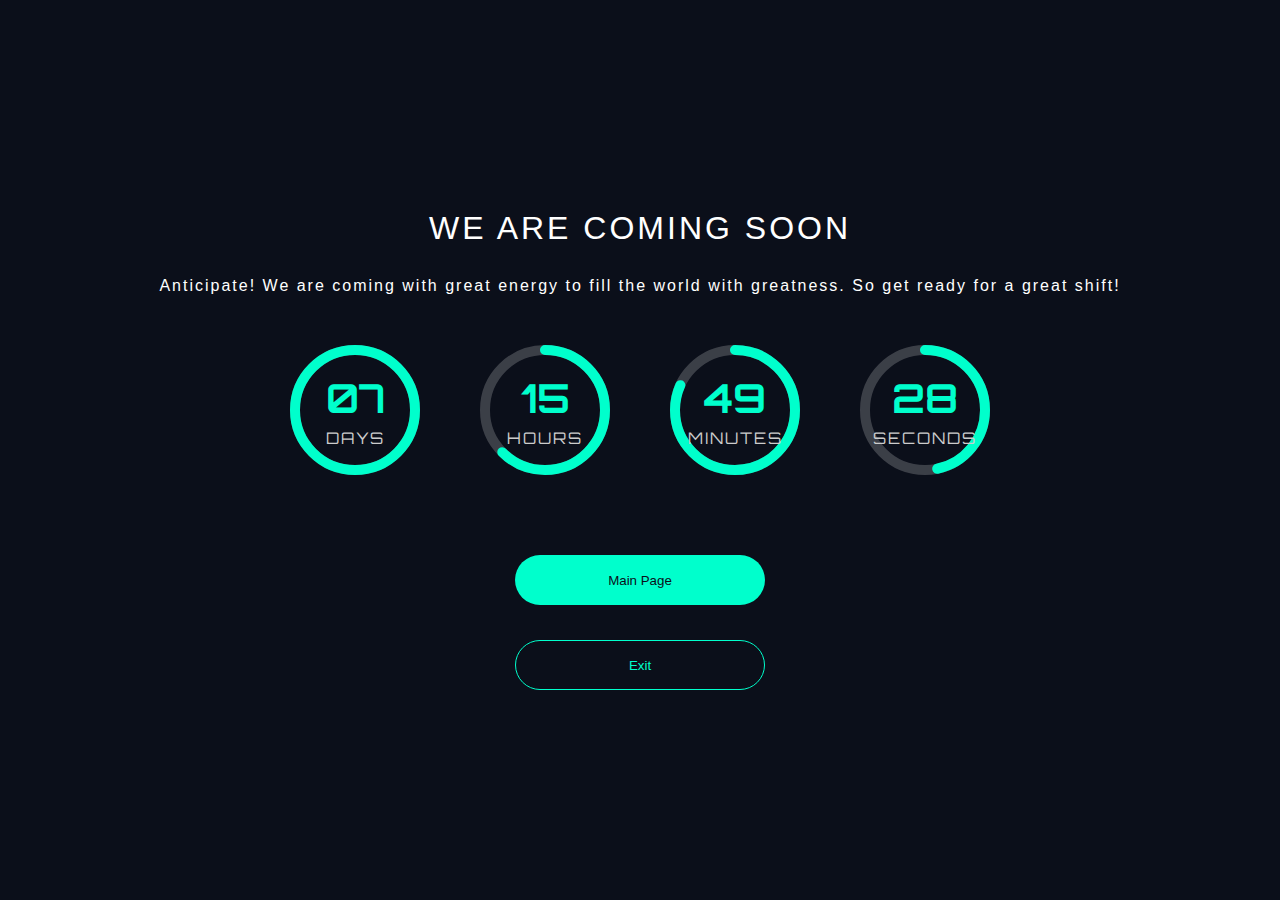
<file: count.html>
<!DOCTYPE html>
<html lang="en">
<head>
    <meta charset="UTF-8">
    <meta name="viewport" content="width=device-width, initial-scale=1.0">
    <meta name="viewport" content="width=device-width, initial-scale=1.0, maximum-scale=1.0, user-scalable=no">
    <title>Launching Countdown</title>
    <link rel="stylesheet" href="count.css">
</head>
<body>
    <div class="countdown-container">
        <h2 class="title">WE ARE COMING SOON</h2>
        <p class="par">Anticipate! We are coming with great energy to fill the world with greatness. So get ready for a great shift!</p>
        <div class="timer">
            <div class="circle-container">
                <svg width="150" height="150">
                    <circle class="bg-circle" cx="75" cy="75" r="60"></circle>
                    <circle class="progress-circle" id="days-circle" cx="75" cy="75" r="60"></circle>
                </svg>
                <div class="content">
                    <h3 id="days">00</h3>
                    <span>DAYS</span> 
                </div>
            </div>
            <div class="circle-container">
                <svg width="150" height="150">
                    <circle class="bg-circle" cx="75" cy="75" r="60"></circle>
                    <circle class="progress-circle" id="hours-circle" cx="75" cy="75" r="60"></circle>
                </svg>
                <div class="content">
                    <h3 id="hours">00</h3>
                    <span class="fap">HOURS</span>
                    </div>
            </div>

            <div class="circle-container">
                <svg width="150" height="150">
                    <circle class="bg-circle" cx="75" cy="75" r="60"></circle>
                    <circle class="progress-circle" id="minutes-circle" cx="75" cy="75" r="60"></circle>
                </svg>
                <div class="content">
                    <h3 id="minutes">00</h3>
                    <span>MINUTES</span>
                </div>
            </div>

            <div class="circle-container">
                <svg width="150" height="150">
                    <circle class="bg-circle" cx="75" cy="75" r="60"></circle>
                    <circle class="progress-circle" id="seconds-circle" cx="75" cy="75" r="60"></circle>
                </svg>
                <div class="content">
                    <h3 id="seconds">00</h3>
                    <span>SECONDS</span>
                </div>
            </div>
        </div>
        <form action="index.html">
            <button class="btn">
                Main Page
            </button><br><br>
        </form>
        <form action="login.html" method="get">
            <button class="btn-02">
                Exit
            </button>
        </form>
    </div>
<script src="count.js"></script>
</body>
</html>
</file>
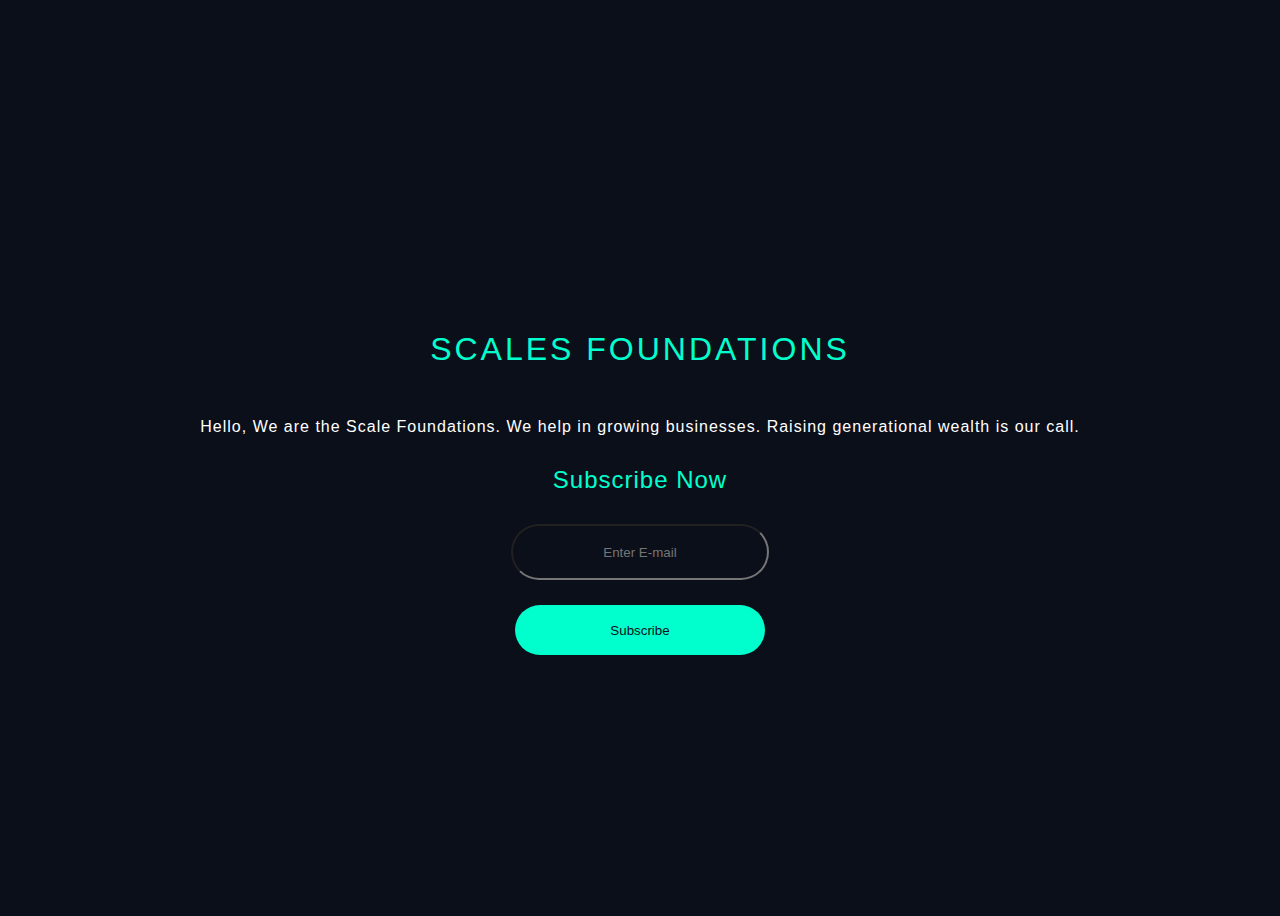
<file: login.html>
<!DOCTYPE html>
<html lang="en">
<head>
    <meta charset="UTF-8">
    <meta name="viewport" content="width=device-width, initial-scale=1.0">
    <meta name="viewport" content="width=device-width, initial-scale=1.0, maximum-scale=1.0, user-scalable=no">
    <title>SignIn</title>
    <link rel="stylesheet" href="login.css">
</head>
<body>
    <div class="log">
        <h2 class="log2">SCALES FOUNDATIONS</h2>
        <p>
            Hello, We are the Scale Foundations. We help in growing businesses. Raising generational wealth is our call.
        </p>
        <h2> Subscribe Now</h2>
        <form action="count.html" method="get">
            <input class="int" placeholder="Enter E-mail" required><br>
            <button  class="bot" type="submit">
                Subscribe
            </button>
        </form>
    </div>
</body>
</html>
</file>
<file: count.css>
@import url('https://fonts.googleapis.com/css2?family=Orbitron:wght@500&display=swap');

* {
    box-sizing: border-box;
    margin: 0;
    padding: 0;
}

body {
    height: 100vh;
    display: flex;
    justify-content: center;
    align-items: center;
    background-color: rgb(11, 15, 26);
    color: #fff;
    font-family: 'Orbitron', sans-serif;
}

.countdown-container {
    text-align: center;
}

.title {
    margin-bottom: 30px;
    font-size: 2em;
    color: #fff;
    letter-spacing: 3px;
    font-family: Arial, Helvetica, sans-serif;
    font-weight: 500;
    animation: fadeIn 2s ease-in-out forwards;
}

@keyframes fadeIn {
    0% { 
        opacity: 0;
        transform: translateY(20px);
    }
    100% {
        opacity: 1;
        transform: translateY(0)
    }
}

.par {
    margin-bottom: 40px;
    color:  rgb(255, 255, 255);
    letter-spacing: 2px;
    font-family: Arial, Helvetica, sans-serif;
    font-weight: 300;
    animation: fadeIn 2s ease-in-out forwards;
}

@keyframes fadeIn {
    0% { 
        opacity: 0;
        transform: translateY(20px);
    }
    100% {
        opacity: 1;
        transform: translateY(0)
    }
}

.timer {
    display: flex;
    gap: 40px;
    justify-content: center;
    animation: fadeIn 2s ease-in-out forwards;
}

@keyframes fadeIn {
    0% { 
        opacity: 0;
        transform: translateY(20px);
    }
    100% {
        opacity: 1;
        transform: translateY(0)
    }
}

.circle-container {
    position: relative;
    width: 150px;
    height: 150px;
}

svg {
    position: absolute;
    top: 0;
    left: 0;
    animation: fadeIn 2s ease-in-out forwards;
}

@keyframes fadeIn {
    0% { 
        opacity: 0;
        transform: translateY(20px);
    }
    100% {
        opacity: 1;
        transform: translateY(0)
    }
}

.bg-circle {
    fill: none;
    stroke: rgba(255, 255, 255, 0.2);
    stroke-width: 10;
    cx: 75;
    cy: 75;
    r: 60;
    animation: fadeIn 2s ease-in-out forwards;
}

@keyframes fadeIn {
    0% { 
        opacity: 0;
        transform: translateY(20px);
    }
    100% {
        opacity: 1;
        transform: translateY(0)
    }
}

.progress-circle {
    fill: none;
    stroke: rgb(0, 255, 204) ;
    stroke-width: 10;
    stroke-dasharray: 377;
    stroke-dashoffset: 377;
    stroke-linecap: round;
    transform: rotate(-90deg);
    transform-origin: 50% 50%;
    transition: stroke-dashoffset 1s linear;
}

.content {
    position: absolute;
    text-align: center;
    width:100%;
    top: 50%;
    transform: translateY(-50%);
}

.content h3 {
    font-size: 2.5em;
    margin-bottom: 5px;
    color: rgb(0, 255, 204);
    animation: fadeIn 2s ease-in-out forwards;
}

@keyframes fadeIn {
    0% { 
        opacity: 0;
        transform: translateY(20px);
    }
    100% {
        opacity: 1;
        transform: translateY(0)
    }
}

.content span {
    font-size: 1em;
    letter-spacing: 2px;
    color: #cccccc;
    animation: fadeIn 2s ease-in-out forwards;
}

@keyframes fadeIn {
    0% { 
        opacity: 0;
        transform: translateY(20px);
    }
    100% {
        opacity: 1;
        transform: translateY(0)
    }
}


.btn {
    margin-top:70px;
    height: 50px;
    width: 250px;
    border: 1px  #0b0f1a;
    border-radius: 50px;
    background-color: #00ffcc;
    color:  #0b0f1a;
    cursor: pointer;
    animation: fadeIn 2s ease-in-out forwards;
}

@keyframes fadeIn {
    0% { 
        opacity: 0;
        transform: translateY(20px);
    }
    100% {
        opacity: 1;
        transform: translateY(0)
    }
}

.btn-02 {
    margin-top: 15px;
    height: 50px;
    width: 250px;
    border: 1px #00ffcc solid;
    border-radius: 50px;
    background-color: #0b0f1a;
    color: #00ffcc;
    cursor: pointer;
    animation: fadeIn 2s ease-in-out forwards;
}

@keyframes fadeIn {
    0% { 
        opacity: 0;
        transform: translateY(20px);
    }
    100% {
        opacity: 1;
        transform: translateY(0)
    }
}
</file>
<file: login.css>
body {
    height: 100vh;
    display: flex;
    justify-content: center;
    align-items: center;
    background-color: #0b0f1a;
    color: #fff;
    font-family: 'Orbitron', sans-serif;
}

.log2 {
    margin-bottom: 50px;
    font-size: 2em;
    color: rgb(0, 255, 204);
    text-align: center;
    letter-spacing: 3px;
    font-family: Arial, Helvetica, sans-serif;
    font-weight: 500;
    transform: translateY(20px);
    animation: fadeIn 2s ease-in-out forwards;
}

@keyframes fadeIn {
    0% { 
        opacity: 0;
        transform: translateY(20px);
    }
    100% {
        opacity: 1;
        transform: translateY(0)
    }
}

p  {
    margin-bottom: 30px;
    margin-top: 30px;
    color: rgb(255, 255, 255);
    letter-spacing: 1px;
    font-family: Arial, Helvetica, sans-serif;
    font-weight: 300;
    transform: translateY(20px);
    animation: fadeIn 2s ease-in-out forwards;
}

@keyframes fadeIn {
    0% { 
        opacity: 0;
        transform: translateY(20px);
    }
    100% {
        opacity: 1;
        transform: translateY(0)
    }
}

h2 {
    margin-bottom: 30px;
    margin-top: 30px;
    color: rgb(0, 255, 204);
    letter-spacing: 1px;
    font-family: Arial, Helvetica, sans-serif;
    text-align: center;
    font-weight: 500;
    transform: translateY(20px);
    animation: fadeIn 2s ease-in-out forwards;
}

@keyframes fadeIn {
    0% { 
        opacity: 0;
        transform: translateY(20px);
    }
    100% {
        opacity: 1;
        transform: translateY(0)
    }
}

form {
    text-align: center;  transform: translateY(20px);
    animation: fadeIn 2s ease-in-out forwards;
}

@keyframes fadeIn {
    0% { 
        opacity: 0;
        transform: translateY(20px);
    }
    100% {
        opacity: 1;
        transform: translateY(0)
    }
}

input {
    background-color: rgb(11, 15, 26);
    border: 1px rgb(11, 15, 26 solid);
    height: 50px;
    width: 250px;
    border-radius: 50px;
}

.bot {
    margin-top:25px;
    height: 50px;
    width: 250px;
    border: 1px  #0b0f1a;
    border-radius: 50px;
    background-color: #00ffcc;
    color:  #0b0f1a;
    cursor: pointer;
}

:placeholder-shown {
    text-align: center;
    
}
</file>
